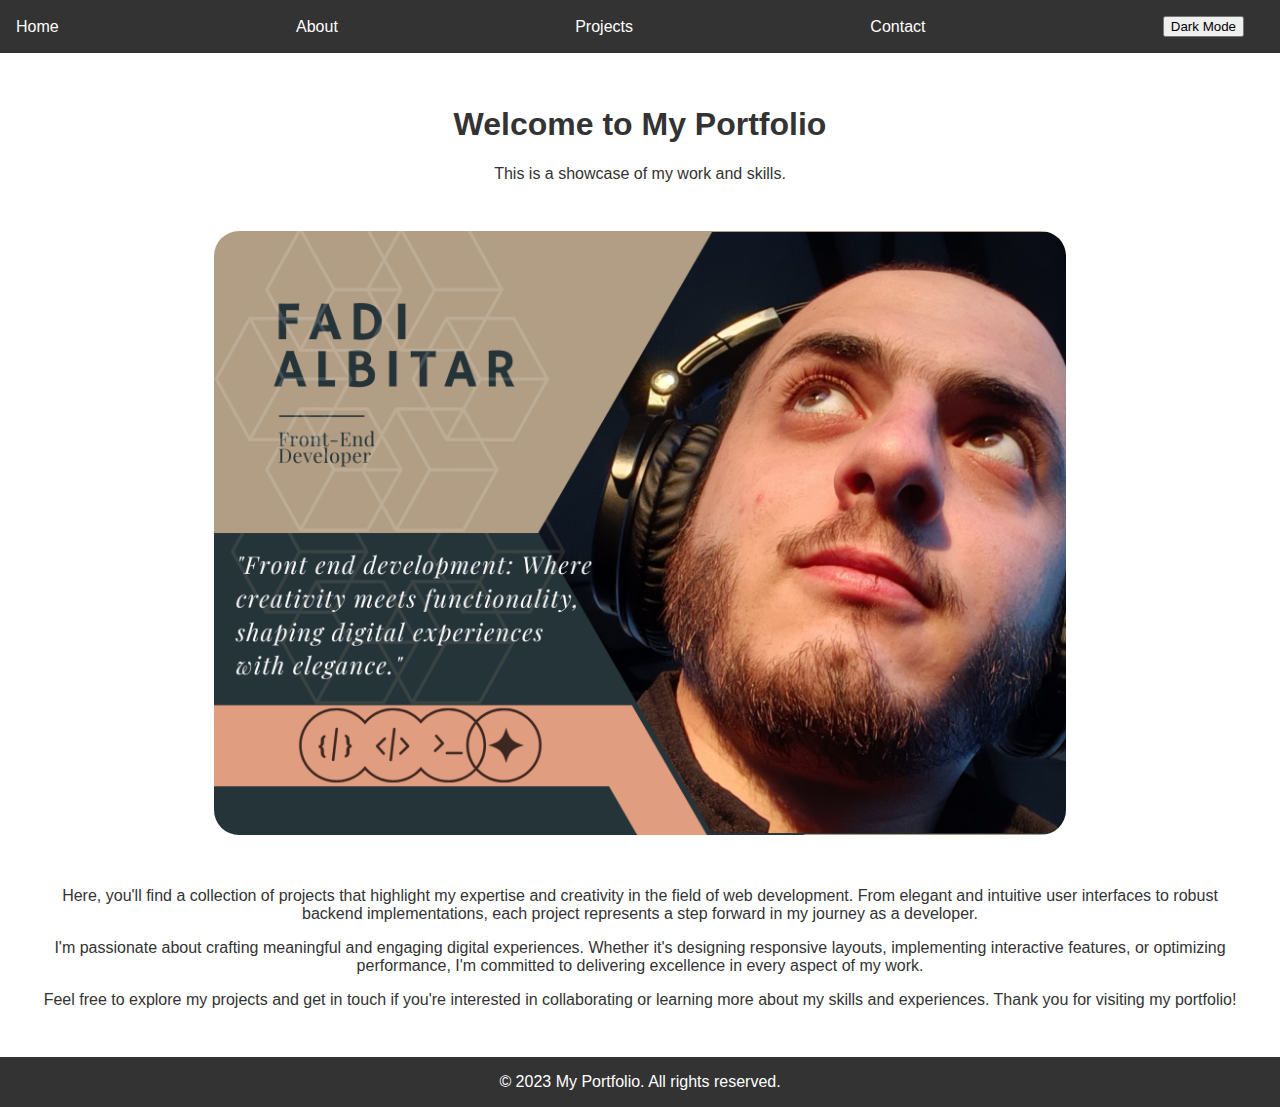
<file: index.html>
<!DOCTYPE html>
<html lang="en">

<head>
  <meta charset="UTF-8">
  <meta name="viewport" content="width=device-width, initial-scale=1.0">
  <title>My Portfolio</title>
  <link rel="stylesheet" href="style.css">
  <style>
    body {
      font-family: Arial, sans-serif;
      margin: 0;
      padding: 0;
    }
    header {
      background-color: #333;
      color: white;
      padding: 1rem;
    }
    nav ul {
      list-style: none;
      padding: 0;
      display: flex;
      justify-content: space-between;
      align-items: center;
    }
    nav ul li a {
      color: white;
      text-decoration: none;
    }
    main {
      padding: 2rem;
      text-align: center;
    }
    .portfolio-image {
      max-width: 70%;
      height: auto;
      border-radius: 25px;
      margin: 2rem auto;
    }
    footer {
      background-color: #333;
      color: white;
      text-align: center;
      padding: 1rem;
    }
  </style>
</head>

<body>
  <header>
    <nav>
      <ul>
        <li><a href="index.html">Home</a></li>
        <li><a href="about.html">About</a></li>
        <li><a href="projects.html">Projects</a></li>
        <li><a href="contact.html">Contact</a></li>
        <li><button id="dark-mode-toggle">Dark Mode</button></li>
      </ul>
    </nav>
  </header>

  <main>
    <h1>Welcome to My Portfolio</h1>
    <p>This is a showcase of my work and skills.</p>
    <img src="./img/portfolio.png.png" alt="Portfolio Image" class="portfolio-image">
    <p>Here, you'll find a collection of projects that highlight my expertise and creativity in the field of web
      development. From elegant and intuitive user interfaces to robust backend implementations, each project
      represents a step forward in my journey as a developer.</p>
    <p>I'm passionate about crafting meaningful and engaging digital experiences. Whether it's designing responsive
      layouts, implementing interactive features, or optimizing performance, I'm committed to delivering excellence in
      every aspect of my work.</p>
    <p>Feel free to explore my projects and get in touch if you're interested in collaborating or learning more about
      my skills and experiences. Thank you for visiting my portfolio!</p>
  </main>

  <footer>
    &copy; 2023 My Portfolio. All rights reserved.
  </footer>

  <script src="script.js"></script>
</body>

</html>
</file>
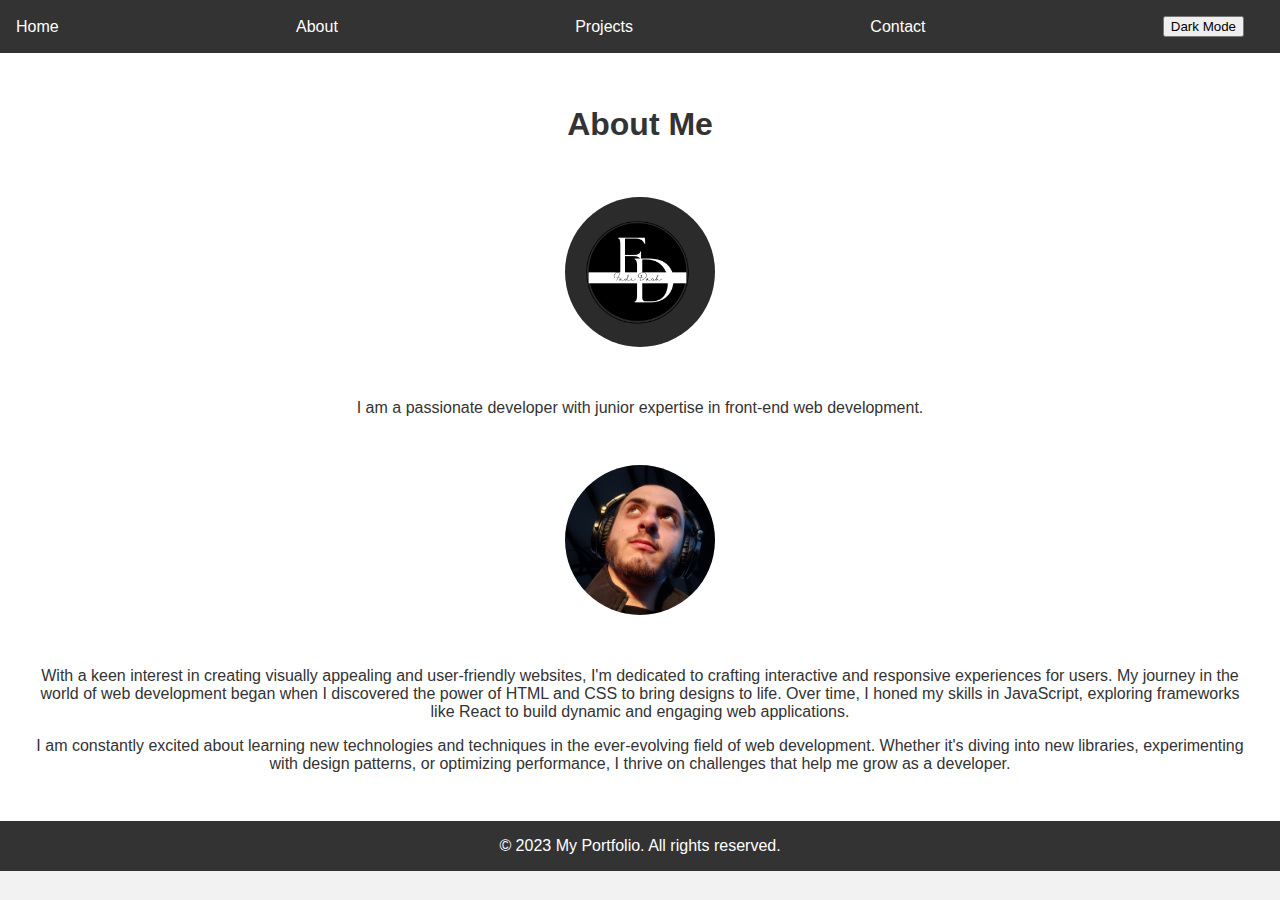
<file: about.html>
<!DOCTYPE html>
<html lang="en">

<head>
  <meta charset="UTF-8">
  <meta name="viewport" content="width=device-width, initial-scale=1.0">
  <title>About Me</title>
  <link rel="stylesheet" href="style.css">
  <style>
    body {
      font-family: Arial, sans-serif;
      margin: 0;
      padding: 0;
    }
    header {
      background-color: #333;
      color: white;
      padding: 1rem;
    }
    nav ul {
      list-style: none;
      padding: 0;
      display: flex;
      justify-content: space-between;
      align-items: center;
    }
    nav ul li a {
      color: white;
      text-decoration: none;
    }
    main {
      padding: 2rem;
      text-align: center;
    }
    .avatar {
      max-width: 150px;
      height: auto;
      border-radius: 50%;
      margin: 2rem 0;
    }
    footer {
      background-color: #333;
      color: white;
      text-align: center;
      padding: 1rem;
    }
  </style>
</head>

<body>
  <header>
    <nav>
      <ul>
        <li><a href="index.html">Home</a></li>
        <li><a href="about.html">About</a></li>
        <li><a href="projects.html">Projects</a></li>
        <li><a href="contact.html">Contact</a></li>
        <li><button id="dark-mode-toggle">Dark Mode</button></li>
      </ul>
    </nav>
  </header>

  <main>
    <h1>About Me</h1>
    <img src="./img/FD-logo.png" alt="My Logo" class="avatar">
    <p>I am a passionate developer with junior expertise in front-end web development.</p>
    <img src="./img/personal-photo.png.jpg" alt="My Photo" class="avatar">
    <p>With a keen interest in creating visually appealing and user-friendly websites, I'm dedicated to crafting
      interactive and responsive experiences for users. My journey in the world of web development began when I
      discovered the power of HTML and CSS to bring designs to life. Over time, I honed my skills in JavaScript,
      exploring frameworks like React to build dynamic and engaging web applications.</p>
    <p>I am constantly excited about learning new technologies and techniques in the ever-evolving field of web
      development. Whether it's diving into new libraries, experimenting with design patterns, or optimizing
      performance, I thrive on challenges that help me grow as a developer.</p>
  </main>

  <footer>
    &copy; 2023 My Portfolio. All rights reserved.
  </footer>

  <script src="script.js"></script>
</body>

</html>
</file>
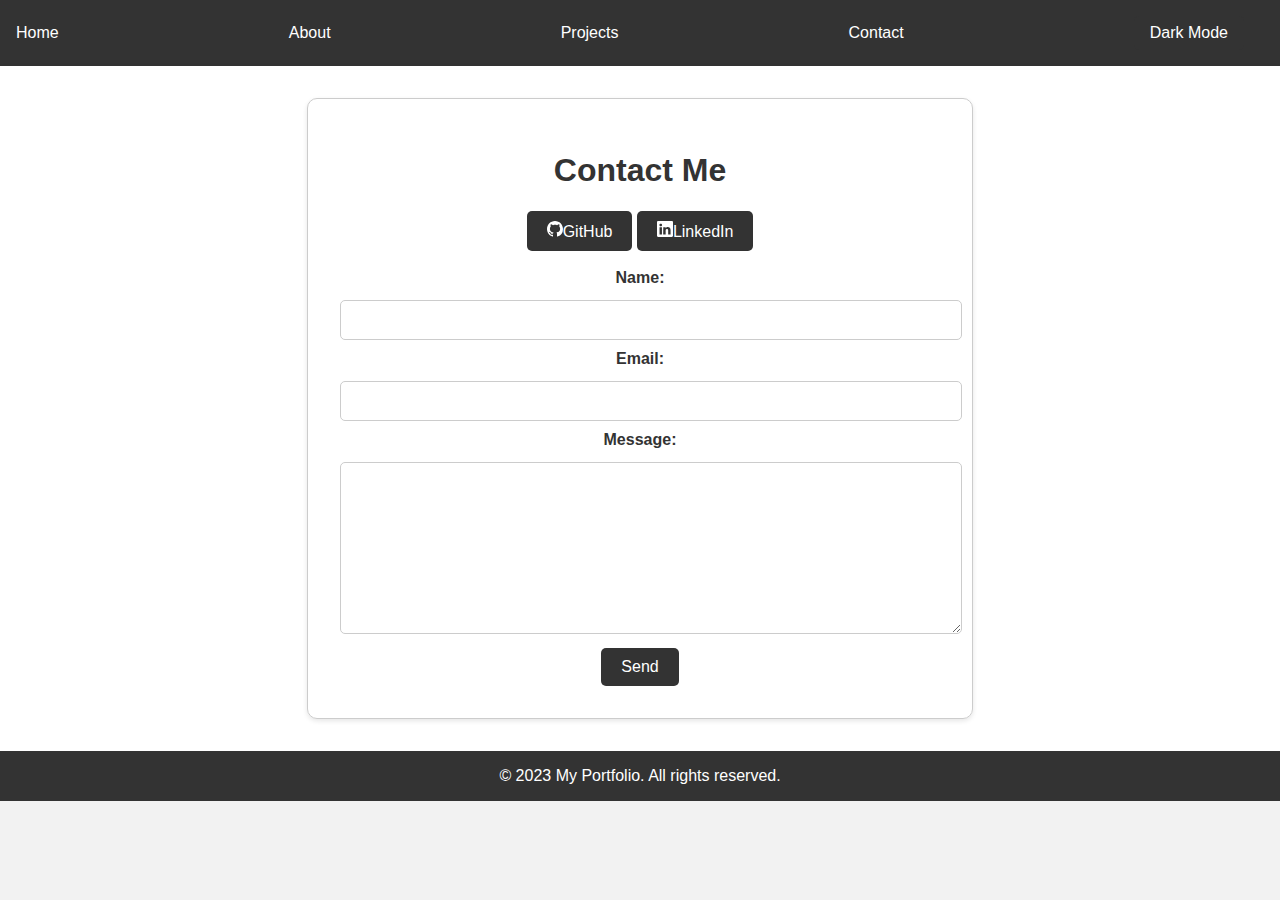
<file: contact.html>
<!DOCTYPE html>
<html lang="en">

<head>
  <meta charset="UTF-8">
  <meta name="viewport" content="width=device-width, initial-scale=1.0">
  <title>Contact Me</title>
  <link rel="stylesheet" href="style.css">
  <style>
    body {
      font-family: Arial, sans-serif;
      margin: 0;
      padding: 0;
    }
    header {
      background-color: #333;
      color: white;
      padding: 1rem;
    }
    nav ul {
      list-style: none;
      padding: 0;
      display: flex;
      justify-content: space-between;
      align-items: center;
    }
    nav ul li a {
      color: white;
      text-decoration: none;
    }
    main {
      padding: 2rem;
      text-align: center;
    }
    form {
      max-width: 600px;
      margin: 0 auto;
      padding: 2rem;
      border: 1px solid #ccc;
      border-radius: 10px;
      box-shadow: 0px 2px 5px rgba(0, 0, 0, 0.1);
    }
    label {
      display: block;
      margin-bottom: 0.5rem;
      font-weight: bold;
    }
    input,
    textarea {
      width: 100%;
      padding: 0.5rem;
      margin-top: 0.2rem;
      border: 1px solid #ccc;
      border-radius: 5px;
      font-size: 16px;
    }
    textarea {
      height: 150px;
    }
    button {
      background-color: #333;
      color: white;
      padding: 0.5rem 1rem;
      border: none;
      border-radius: 5px;
      cursor: pointer;
      font-size: 16px;
    }
    button:hover {
      background-color: #555;
    }
    footer {
      background-color: #333;
      color: white;
      text-align: center;
      padding: 1rem;
    }
  </style>
</head>

<body>
  <header>
    <nav>
      <ul>
        <li><a href="index.html">Home</a></li>
        <li><a href="about.html">About</a></li>
        <li><a href="projects.html">Projects</a></li>
        <li><a href="contact.html">Contact</a></li>
        <li><button id="dark-mode-toggle">Dark Mode</button></li>
      </ul>
    </nav>
  </header>

  <main>
    <form id="contact-form">
      <h1>Contact Me</h1>
      <div class="btn-group" role="group" aria-label="Basic outlined example">
        <button type="button" type="button" class="btn btn-outline-danger"><svg xmlns="http://www.w3.org/2000/svg" width="16" height="16" fill="currentColor" class="bi bi-github" viewBox="0 0 16 16">
          <path d="M8 0C3.58 0 0 3.58 0 8c0 3.54 2.29 6.53 5.47 7.59.4.07.55-.17.55-.38 0-.19-.01-.82-.01-1.49-2.01.37-2.53-.49-2.69-.94-.09-.23-.48-.94-.82-1.13-.28-.15-.68-.52-.01-.53.63-.01 1.08.58 1.23.82.72 1.21 1.87.87 2.33.66.07-.52.28-.87.51-1.07-1.78-.2-3.64-.89-3.64-3.95 0-.87.31-1.59.82-2.15-.08-.2-.36-1.02.08-2.12 0 0 .67-.21 2.2.82.64-.18 1.32-.27 2-.27.68 0 1.36.09 2 .27 1.53-1.04 2.2-.82 2.2-.82.44 1.1.16 1.92.08 2.12.51.56.82 1.27.82 2.15 0 3.07-1.87 3.75-3.65 3.95.29.25.54.73.54 1.48 0 1.07-.01 1.93-.01 2.2 0 .21.15.46.55.38A8.012 8.012 0 0 0 16 8c0-4.42-3.58-8-8-8z"/>
        </svg>GitHub</button>
        <button type="button" type="button" class="btn btn-outline-danger"><svg xmlns="http://www.w3.org/2000/svg" width="16" height="16" fill="currentColor" class="bi bi-linkedin" viewBox="0 0 16 16">
          <path d="M0 1.146C0 .513.526 0 1.175 0h13.65C15.474 0 16 .513 16 1.146v13.708c0 .633-.526 1.146-1.175 1.146H1.175C.526 16 0 15.487 0 14.854V1.146zm4.943 12.248V6.169H2.542v7.225h2.401zm-1.2-8.212c.837 0 1.358-.554 1.358-1.248-.015-.709-.52-1.248-1.342-1.248-.822 0-1.359.54-1.359 1.248 0 .694.521 1.248 1.327 1.248h.016zm4.908 8.212V9.359c0-.216.016-.432.08-.586.173-.431.568-.878 1.232-.878.869 0 1.216.662 1.216 1.634v3.865h2.401V9.25c0-2.22-1.184-3.252-2.764-3.252-1.274 0-1.845.7-2.165 1.193v.025h-.016a5.54 5.54 0 0 1 .016-.025V6.169h-2.4c.03.678 0 7.225 0 7.225h2.4z"/>
        </svg>LinkedIn</button>
      </div>
      <br>
      <label for="name">Name:</label>
      <input type="text" id="name" name="name" required>
      <label for="email">Email:</label>
      <input type="email" id="email" name="email" required>
      <label for="message">Message:</label>
      <textarea id="message" name="message" required></textarea>
      <button type="submit">Send</button>
    </form>
  </main>

  <footer>
    &copy; 2023 My Portfolio. All rights reserved.
  </footer>

  <script src="script.js"></script>
</body>

</html>
</file>
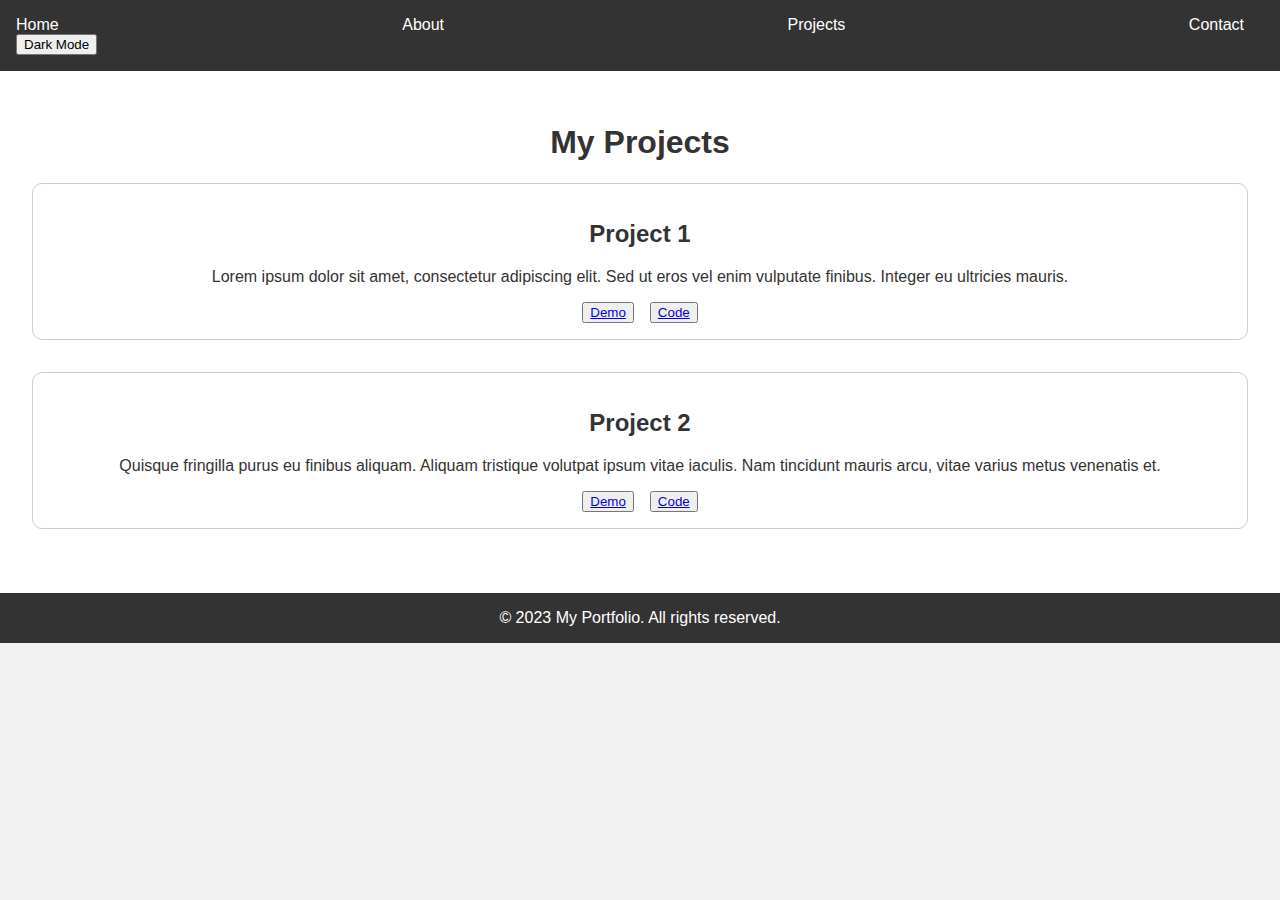
<file: projects.html>
<!DOCTYPE html>
<html lang="en">

<head>
  <meta charset="UTF-8">
  <meta name="viewport" content="width=device-width, initial-scale=1.0">
  <title>My Projects</title>
  <link rel="stylesheet" href="style.css">
  <style>
    body {
      font-family: Arial, sans-serif;
      margin: 0;
      padding: 0;
    }
    header {
      background-color: #333;
      color: white;
      padding: 1rem;
    }
    nav ul {
      list-style: none;
      padding: 0;
      display: flex;
      justify-content: space-between;
      align-items: center;
    }
    nav ul li a {
      color: white;
      text-decoration: none;
    }
    main {
      padding: 2rem;
      text-align: center;
    }
    .project {
      border: 1px solid #ccc;
      border-radius: 10px;
      padding: 1rem;
      margin-bottom: 2rem;
    }
    .project-buttons {
      display: flex;
      justify-content: center;
      gap: 1rem;
      margin-top: 1rem;
    }
    footer {
      background-color: #333;
      color: white;
      text-align: center;
      padding: 1rem;
    }
  </style>
</head>

<body>
  <header>
    <nav>
      <ul>
        <li><a href="index.html">Home</a></li>
        <li><a href="about.html">About</a></li>
        <li><a href="projects.html">Projects</a></li>
        <li><a href="contact.html">Contact</a></li>
      </ul>
      <button id="dark-mode-toggle">Dark Mode</button>
    </nav>
  </header>

  <main>
    <h1>My Projects</h1>
    <section class="project">
      <h2>Project 1</h2>
      <p>Lorem ipsum dolor sit amet, consectetur adipiscing elit. Sed ut eros vel enim vulputate finibus. Integer eu
        ultricies mauris.</p>
      <div class="project-buttons">
        <button><a href="demo1.html">Demo</a></button>
        <button><a href="code1.html">Code</a></button>
      </div>
    </section>
    <section class="project">
      <h2>Project 2</h2>
      <p>Quisque fringilla purus eu finibus aliquam. Aliquam tristique volutpat ipsum vitae iaculis. Nam tincidunt mauris
        arcu, vitae varius metus venenatis et.</p>
      <div class="project-buttons">
        <button><a href="demo2.html">Demo</a></button>
        <button><a href="code2.html">Code</a></button>
      </div>
    </section>
  </main>

  <footer>
    &copy; 2023 My Portfolio. All rights reserved.
  </footer>

  <script src="script.js"></script>
</body>

</html>
</file>
<file: style.css>
body {
  font-family: Arial, sans-serif;
  background-color: #f2f2f2;
  color: #333;
}

header {
  background-color: #fff;
  padding: 20px;
  box-shadow: 0 2px 5px rgba(0, 0, 0, 0.1);
}

nav ul {
  list-style: none;
  margin: 0;
  padding: 0;
  display: flex;
}

nav ul li {
  margin-right: 20px;
}

nav ul li a {
  color: #333;
  text-decoration: none;
}

nav ul li a:hover {
  color: #555;
}

main {
  padding: 40px;
  background-color: #fff;
  box-shadow: 0 2px 5px rgba(0, 0, 0, 0.1);
}

footer {
  background-color: #333;
  color: #fff;
  padding: 20px;
  text-align: center;
}

.dark-mode {
  background-color: #333;
  color: #fff;
}

.dark-mode header {
  background-color: #555;
}

.dark-mode nav ul li a {
  color: #fff;
}

.dark-mode nav ul li a:hover {
  color: #ccc;
}

.dark-mode main {
  background-color: #555;
  color: #fff;
}

.dark-mode footer {
  background-color: #222;
}

.dark-mode #dark-mode-toggle {
  background-color: #fff;
  color: #333;
}

.project {
  margin-bottom: 20px;
}

form {
  margin-top: 20px;
}

form label {
  display: block;
  margin-bottom: 10px;
}

form input,
form textarea {
  width: 100%;
  padding: 10px;
  margin-bottom: 10px;
}

form button {
  padding: 10px 20px;
  background-color: #333;
  color: #fff;
  border: none;
  cursor: pointer;
}

form button:hover {
  background-color: #555;
}
</file>
